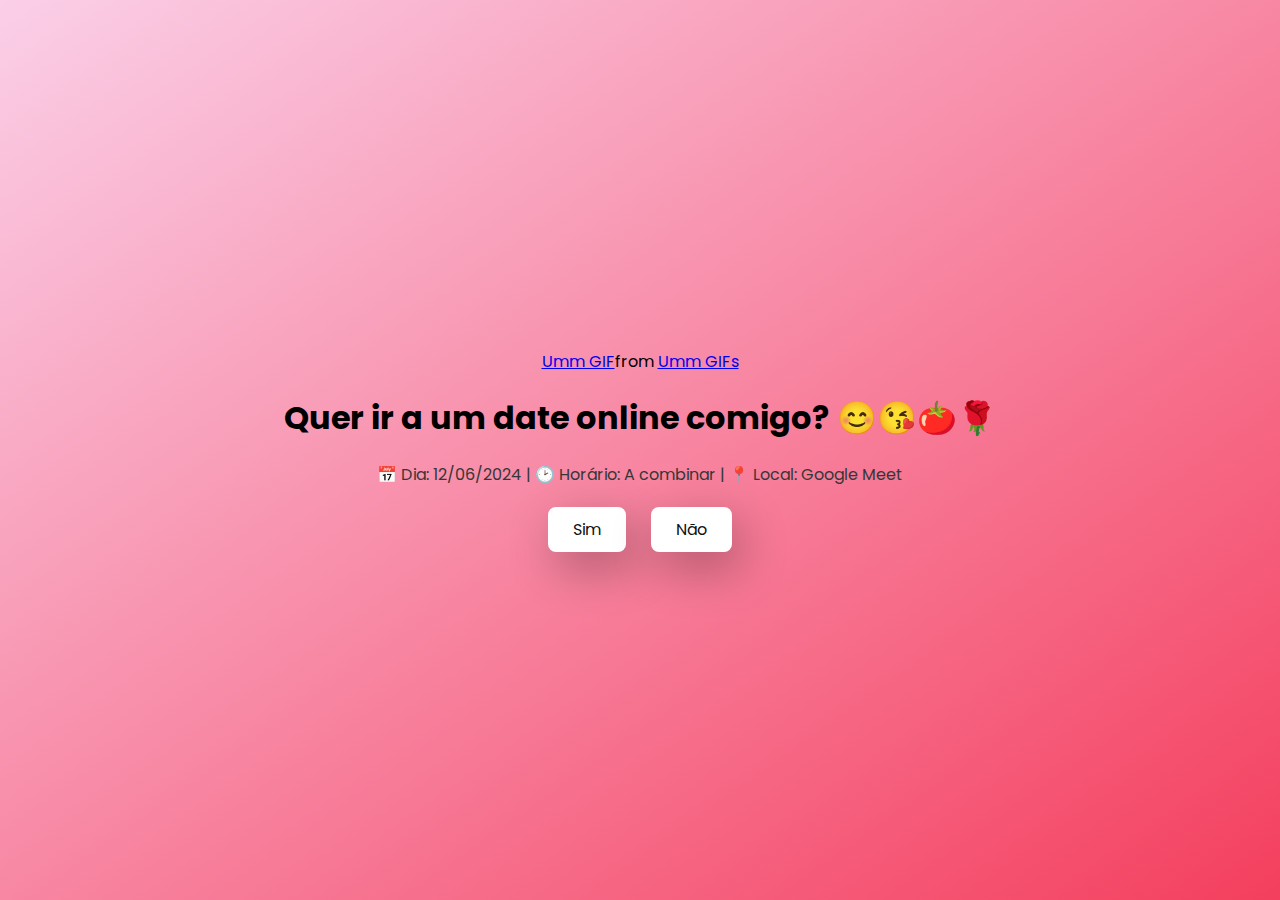
<file: index.html>
<!DOCTYPE html>
<html lang="en">
  <head>
    <meta charset="UTF-8" />
    <meta name="viewport" content="width=device-width, initial-scale=1.0" />
    <title>Olá, Lê!</title>
    <link rel="icon" href="index.png" type="image/x-icon" />

    <link
      href="https://fonts.googleapis.com/css2?family=Poppins:wght@400;600&display=swap"
      rel="stylesheet"
    />
    <link rel="stylesheet" href="./style.css" />
  </head>
  <body>
    <div class="container">
      <div
        class="tenor-gif-embed"
        data-postid="11714145596342171098"
        data-share-method="host"
        data-aspect-ratio="1.34595"
        data-width="100%"
      >
        <a href="https://tenor.com/view/umm-gif-11714145596342171098">Umm GIF</a
        >from <a href="https://tenor.com/search/umm-gifs">Umm GIFs</a>
      </div>
      <script
        type="text/javascript"
        async
        src="https://tenor.com/embed.js"
      ></script>

      <h1>Quer ir a um date online comigo? 😊😘🍅🌹</h1>
      <p class="txt">
        📅 Dia: 12/06/2024 | 🕑 Horário: A combinar | 📍 Local: Google Meet
      </p>

      <div class="btn">
        <a href="yes.html" id="#red">Sim</a>
        <a href="no1.html" class="green-btn">Não</a>
      </div>
    </div>
  </body>
</html>
</file>
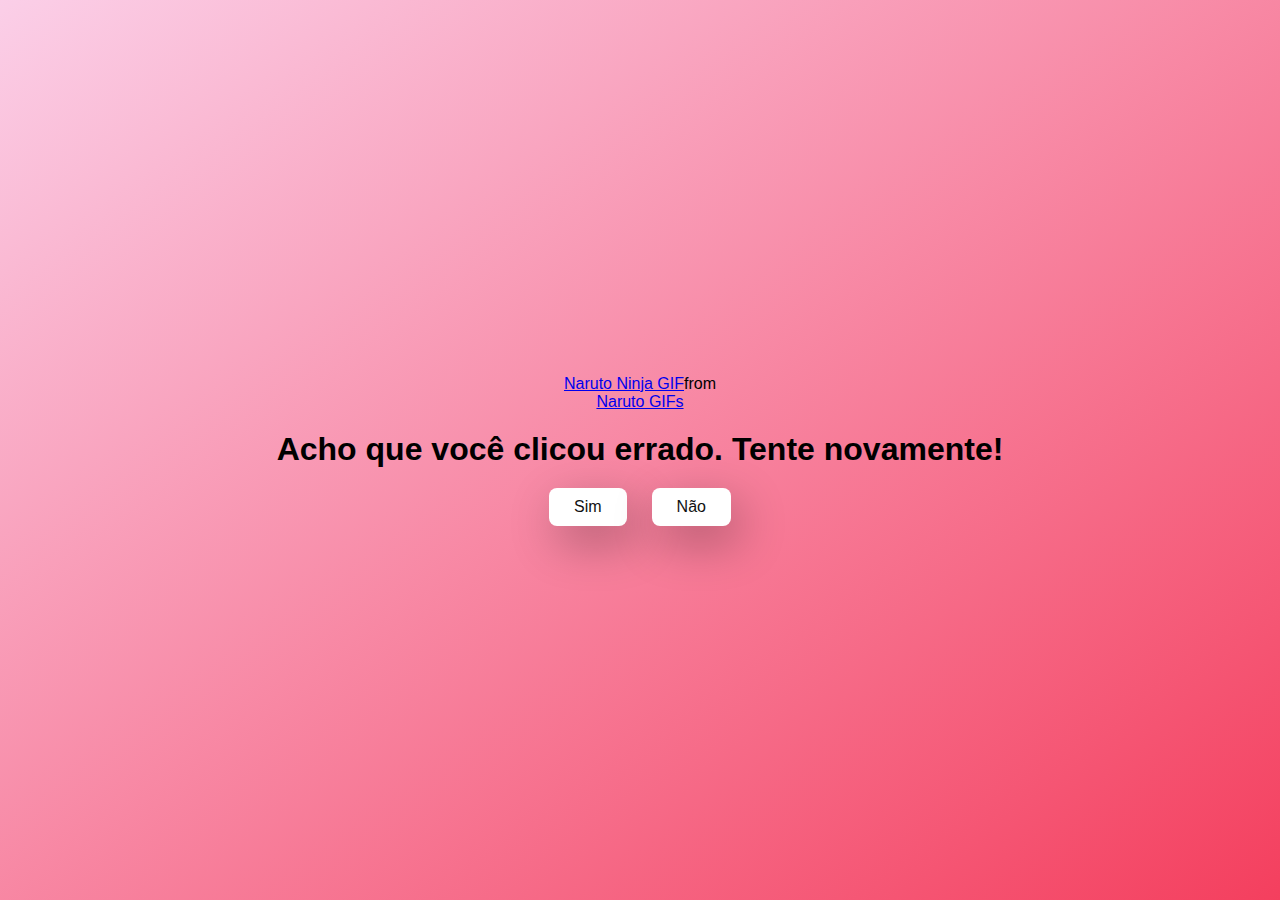
<file: no1.html>
<!DOCTYPE html>
<html lang="en">
  <head>
    <meta charset="UTF-8" />
    <meta name="viewport" content="width=device-width, initial-scale=1.0" />
    <title>O que? >:(</title>
    <link rel="icon" href="angry.png" type="image/x-icon" />

    <link rel="stylesheet" href="./style.css" />
  </head>
  <body>
    <div class="container">
      <div
        class="tenor-gif-embed"
        data-postid="14325387"
        data-share-method="host"
        data-aspect-ratio="2"
        data-width="100%"
      >
        <a href="https://tenor.com/view/naruto-ninja-mad-funny-gif-14325387"
          >Naruto Ninja GIF</a
        >from <a href="https://tenor.com/search/naruto-gifs">Naruto GIFs</a>
      </div>
      <script
        type="text/javascript"
        async
        src="https://tenor.com/embed.js"
      ></script>

      <h1>Acho que você clicou errado. Tente novamente!</h1>

      <div class="btn">
        <a href="yes.html">Sim</a>
        <a href="no2.html">Não</a>
      </div>
    </div>
  </body>
</html>
</file>
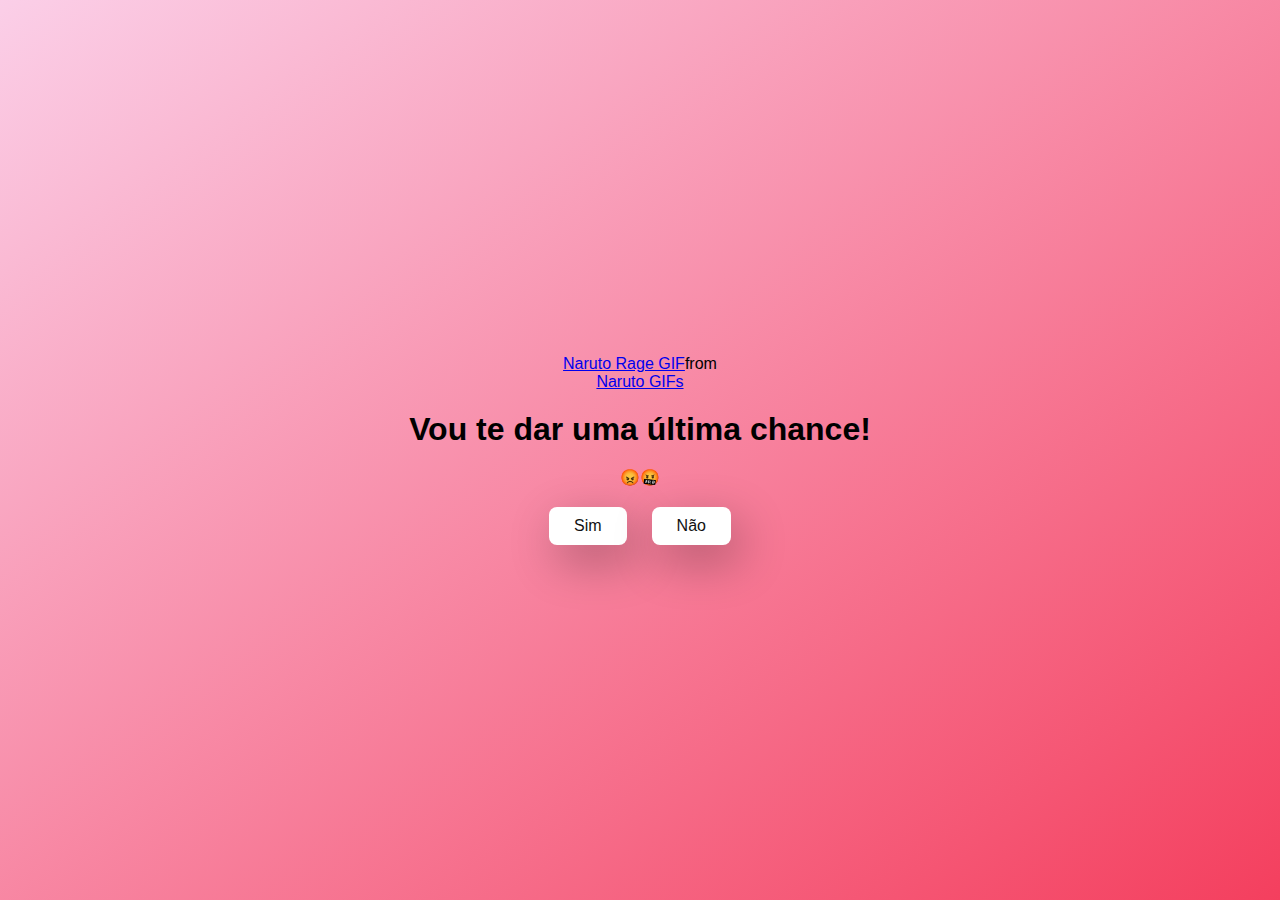
<file: no2.html>
<!DOCTYPE html>
<html lang="en">
  <head>
    <meta charset="UTF-8" />
    <meta name="viewport" content="width=device-width, initial-scale=1.0" />
    <title>Tá maluca? :@</title>
    <link rel="icon" href="bad.png" type="image/x-icon" />

    <link rel="stylesheet" href="./style.css" />
  </head>
  <body>
    <div class="container">
      <div
        class="tenor-gif-embed"
        data-postid="9280283"
        data-share-method="host"
        data-aspect-ratio="1.80435"
        data-width="100%"
      >
        <a
          href="https://tenor.com/view/naruto-rage-angry-raiva-indignado-gif-9280283"
          >Naruto Rage GIF</a
        >from <a href="https://tenor.com/search/naruto-gifs">Naruto GIFs</a>
      </div>
      <script
        type="text/javascript"
        async
        src="https://tenor.com/embed.js"
      ></script>

      <h1>Vou te dar uma última chance!</h1>
      <p>😡🤬</p>

      <div class="btn">
        <a href="yes.html">Sim</a>
        <a href="no3.html">Não</a>
      </div>
    </div>
  </body>
</html>
</file>
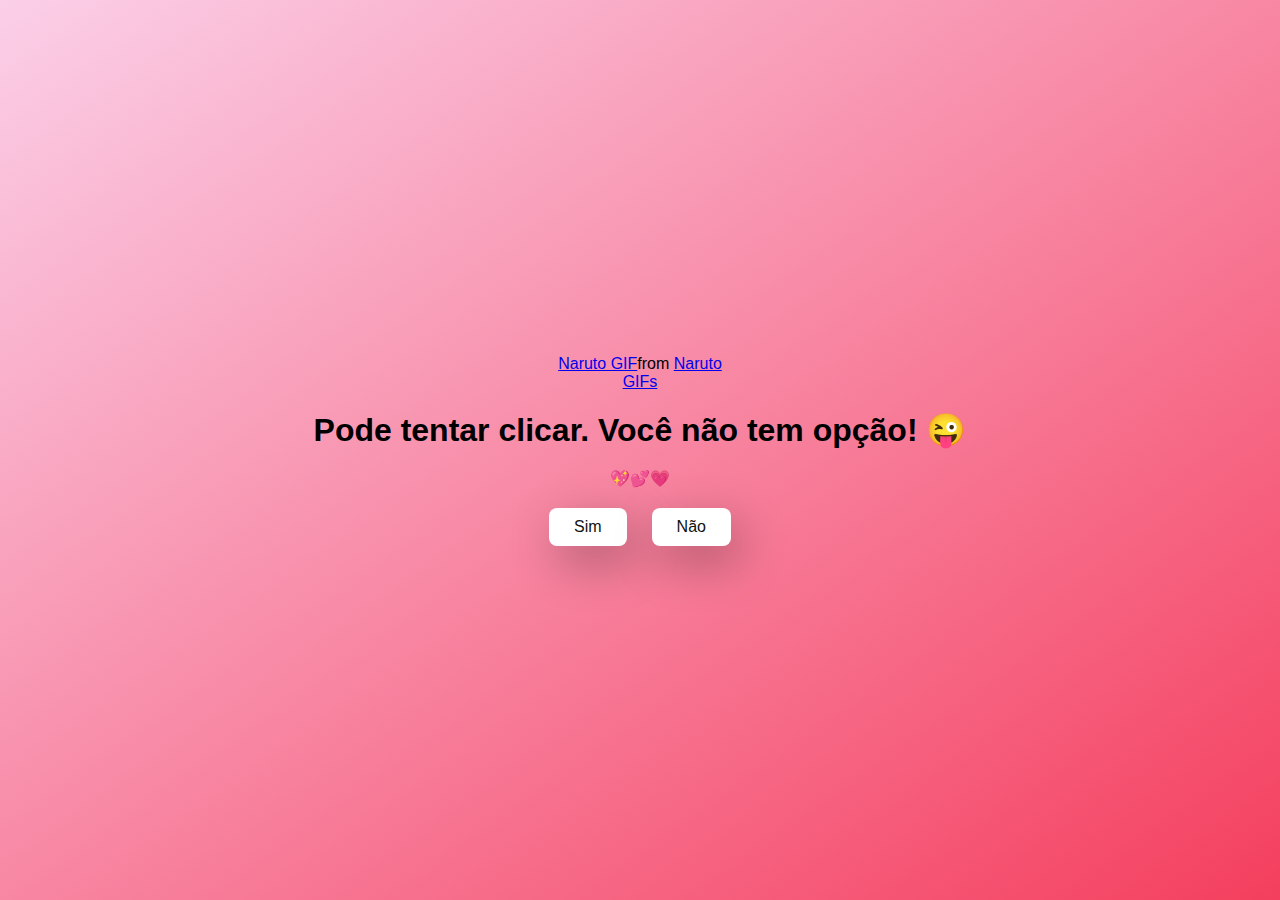
<file: no3.html>
<!DOCTYPE html>
<html lang="en">
  <head>
    <meta charset="UTF-8" />
    <meta name="viewport" content="width=device-width, initial-scale=1.0" />
    <title>VAI SIM!!!!!</title>
    <link rel="icon" href="happy.png" type="image/x-icon" />

    <link rel="stylesheet" href="./style.css" />
  </head>
  <body>
    <div class="container">
      <div
        class="tenor-gif-embed"
        data-postid="18521112"
        data-share-method="host"
        data-aspect-ratio="1.52381"
        data-width="100%"
      >
        <a href="https://tenor.com/view/naruto-gif-18521112">Naruto GIF</a>from
        <a href="https://tenor.com/search/naruto-gifs">Naruto GIFs</a>
      </div>
      <script
        type="text/javascript"
        async
        src="https://tenor.com/embed.js"
      ></script>

      <h1>Pode tentar clicar. Você não tem opção! 😜</h1>
      <p>💖💕💗</p>

      <div class="btn">
        <a href="yes.html">Sim</a>
        <a href="no3.html" id="move-random">Não</a>
      </div>
    </div>

    <script src="./script.js"></script>
  </body>
</html>
</file>
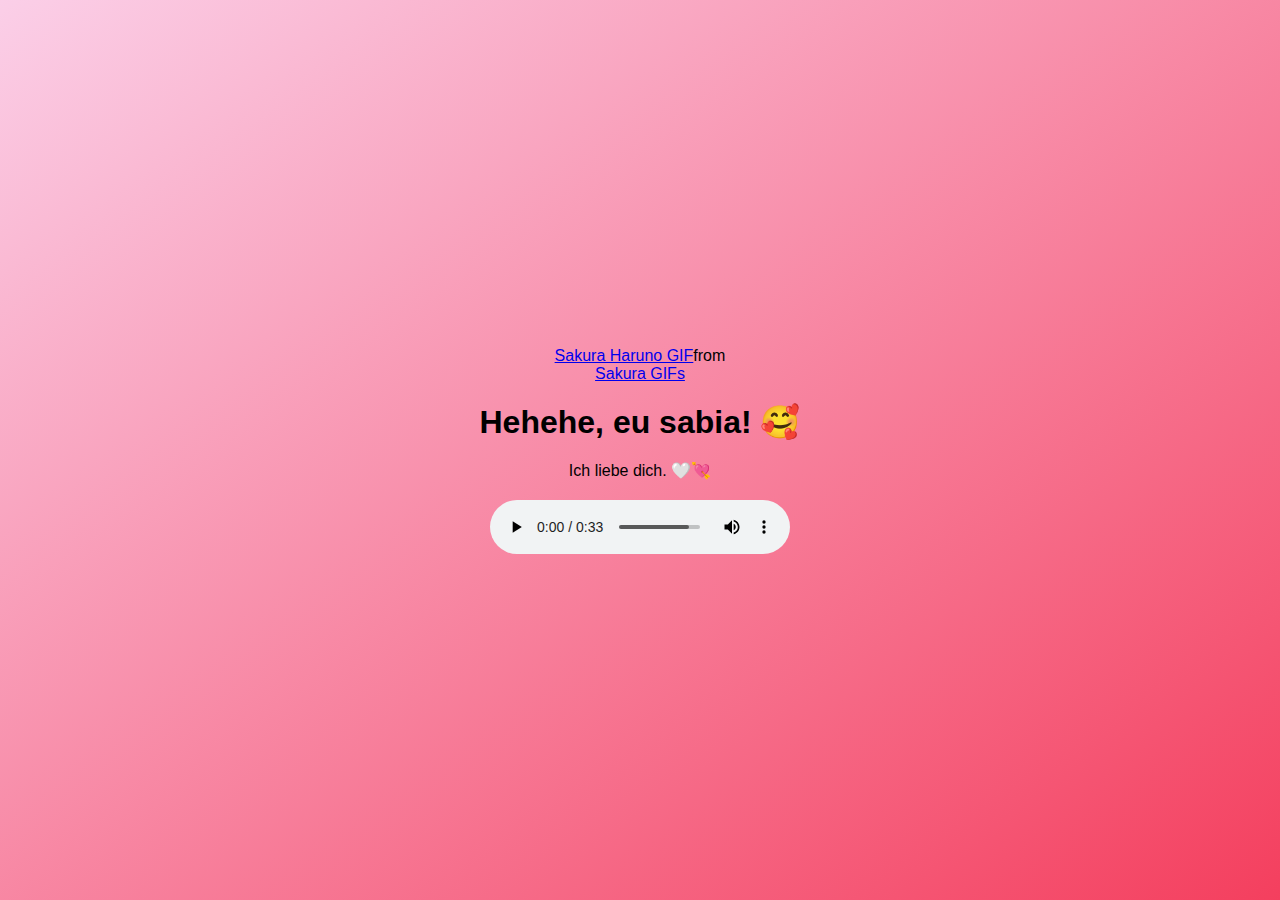
<file: yes.html>
<!DOCTYPE html>
<html lang="en">
  <head>
    <meta charset="UTF-8" />
    <meta name="viewport" content="width=device-width, initial-scale=1.0" />
    <title>EBA!!!</title>
    <link rel="icon" href="index.png" type="image/x-icon" />

    <link rel="stylesheet" href="./style.css" />
  </head>
  <body>
    <div>
      <div class="container">
        <div
          class="tenor-gif-embed"
          data-postid="23602999"
          data-share-method="host"
          data-aspect-ratio="1.76796"
          data-width="100%"
        >
          <a
            href="https://tenor.com/view/sakura-haruno-hearts-love-cute-gif-23602999"
            >Sakura Haruno GIF</a
          >from <a href="https://tenor.com/search/sakura-gifs">Sakura GIFs</a>
        </div>
        <script
          type="text/javascript"
          async
          src="https://tenor.com/embed.js"
        ></script>

        <h1>Hehehe, eu sabia! 🥰</h1>
        <p>Ich liebe dich. 🤍💘</p>

        <audio controls>
          <source src="daylight.mp3" />
        </audio>
      </div>
    </div>
  </body>
</html>
</file>
<file: style.css>
* {
    margin: 0;
    padding: 0;
    box-sizing: border-box;
    font-family: 'Poppins', sans-serif;
  }
  
  body {
    width: 100%;
    min-height: 100vh;
    display: flex;
    justify-content: center;
    align-items: center;
    background: linear-gradient(to bottom right, #fbcfe8, #f43f5e);
  }
  
  .container {
    display: flex;
    flex-direction: column;
    text-align: center;
    align-items: center;
    gap: 20px;
    max-width: 800px;
    margin: 20px;
  }
  
  .container .tenor-gif-embed {
    max-width: 200px;
  }
  
  .container .btn {
    display: flex;
    gap: 25px;
  }
  
  .btn a {
    text-decoration: none;
    color: #111;
    background: #fff;
    padding: 10px 25px;
    border-radius: 8px;
    box-shadow: 0.5rem 1rem 3rem hsl(0, 0%, 0%, 0.3);
  }

  .txt {
    color: rgb(54, 54, 54);
  }
</file>
